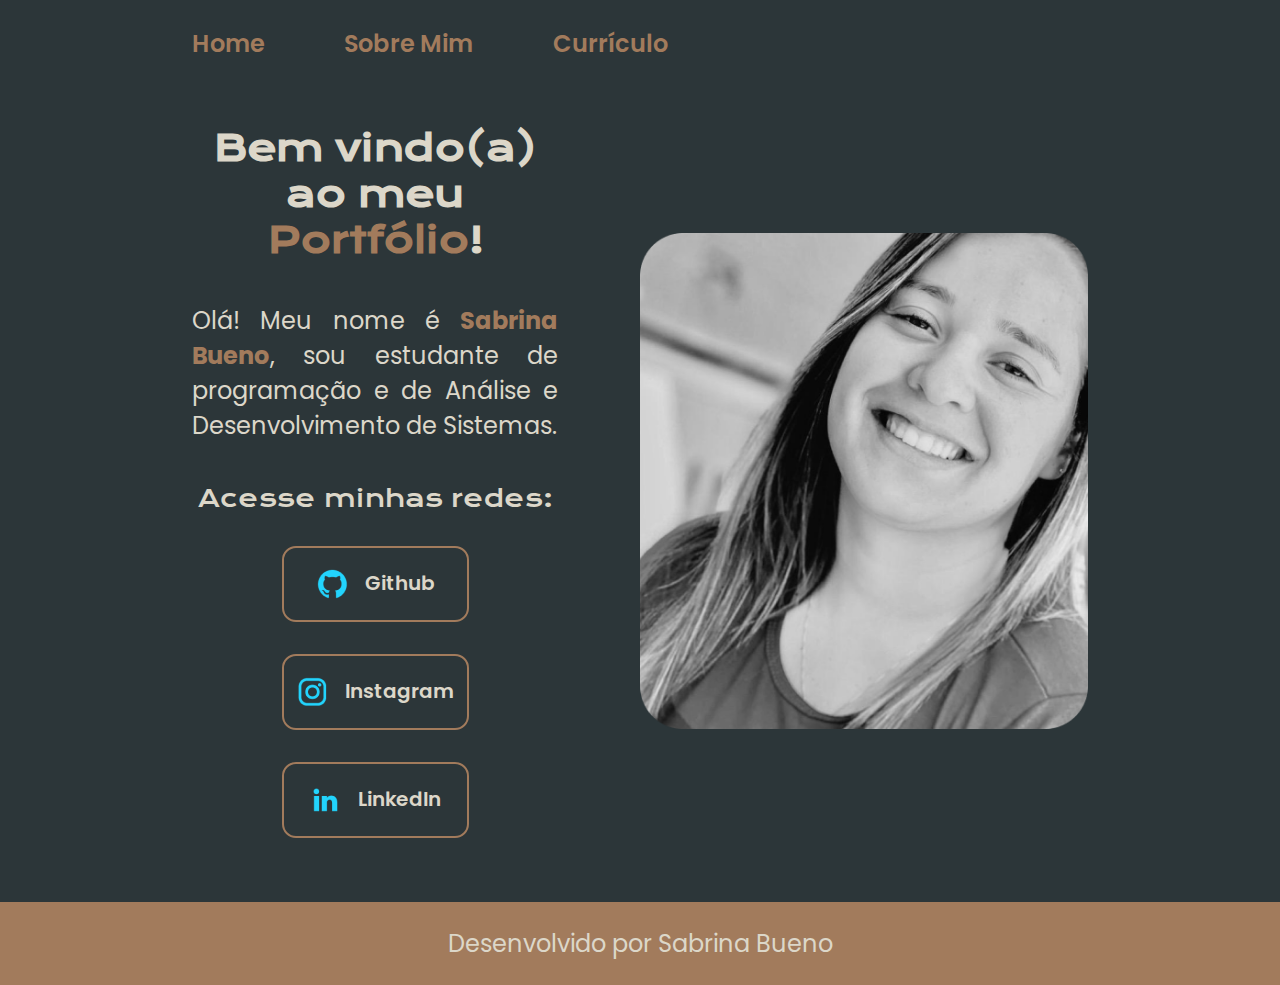
<file: index.html>
<!DOCTYPE html>
<html lang="pt-br">
<head>
    <meta charset="UTF-8">
    <meta http-equiv="X-UA-Compatible" content="IE=edge">
    <meta name="viewport" content="width=device-width, initial-scale=1.0">
    <title>Portfólio - Sabrina Bueno</title>
    <link rel="stylesheet" href="./styles/style.css">
</head>
<body>
    <header class="cabecalho">
        <nav class="cabecalho__menu">
            <a class="cabecalho__menu__link" href="index.html">Home</a>
            <a class="cabecalho__menu__link" href="about.html">Sobre Mim</a>
            <a class="cabecalho__menu__link" href="about.html">Currículo</a>
        </nav>
    </header>
    <main class="apresentacao">
        <section class="apresentacao__conteudo">
            <h1 class="apresentacao__conteudo__titulo">Bem vindo(a) ao meu <strong class="titulo-destaque">Portfólio</strong>!</h1>
            <p class="apresentacao__conteudo__texto">Olá! Meu nome é <strong class="titulo-destaque">Sabrina Bueno</strong>, sou estudante de programação e de Análise e Desenvolvimento de Sistemas.</p> 
            <div class="apresentacao__links">
                <h2 class="apresentacao__links__subtitulo">Acesse minhas redes:</h2>
                <a class="apresentacao__links__navegacao" href="https://github.com/sabrinabuenof">
                    <img src="./assets/github.png" alt="icone-github">
                    Github</a>
                <a class="apresentacao__links__navegacao" href="https://www.instagram.com/sabrinnabueno/">
                    <img src="./assets/instagram.png" alt="icone-isntagram"> 
                    Instagram</a>
                <a class="apresentacao__links__navegacao" href="https://www.linkedin.com/in/sabrina-bueno-tester/">
                    <img src="./assets/linkedin.png" alt="icone-linkedin"> 
                    LinkedIn</a>               
            </div>
        </section>
        <img class="apresentacao__imagem" src="./assets/sabrina.png" alt="Fota da sabrina">
    </main>
    <footer class="rodape">
        <p>Desenvolvido por Sabrina Bueno</p>
    </footer>
</body>
</html>
</file>
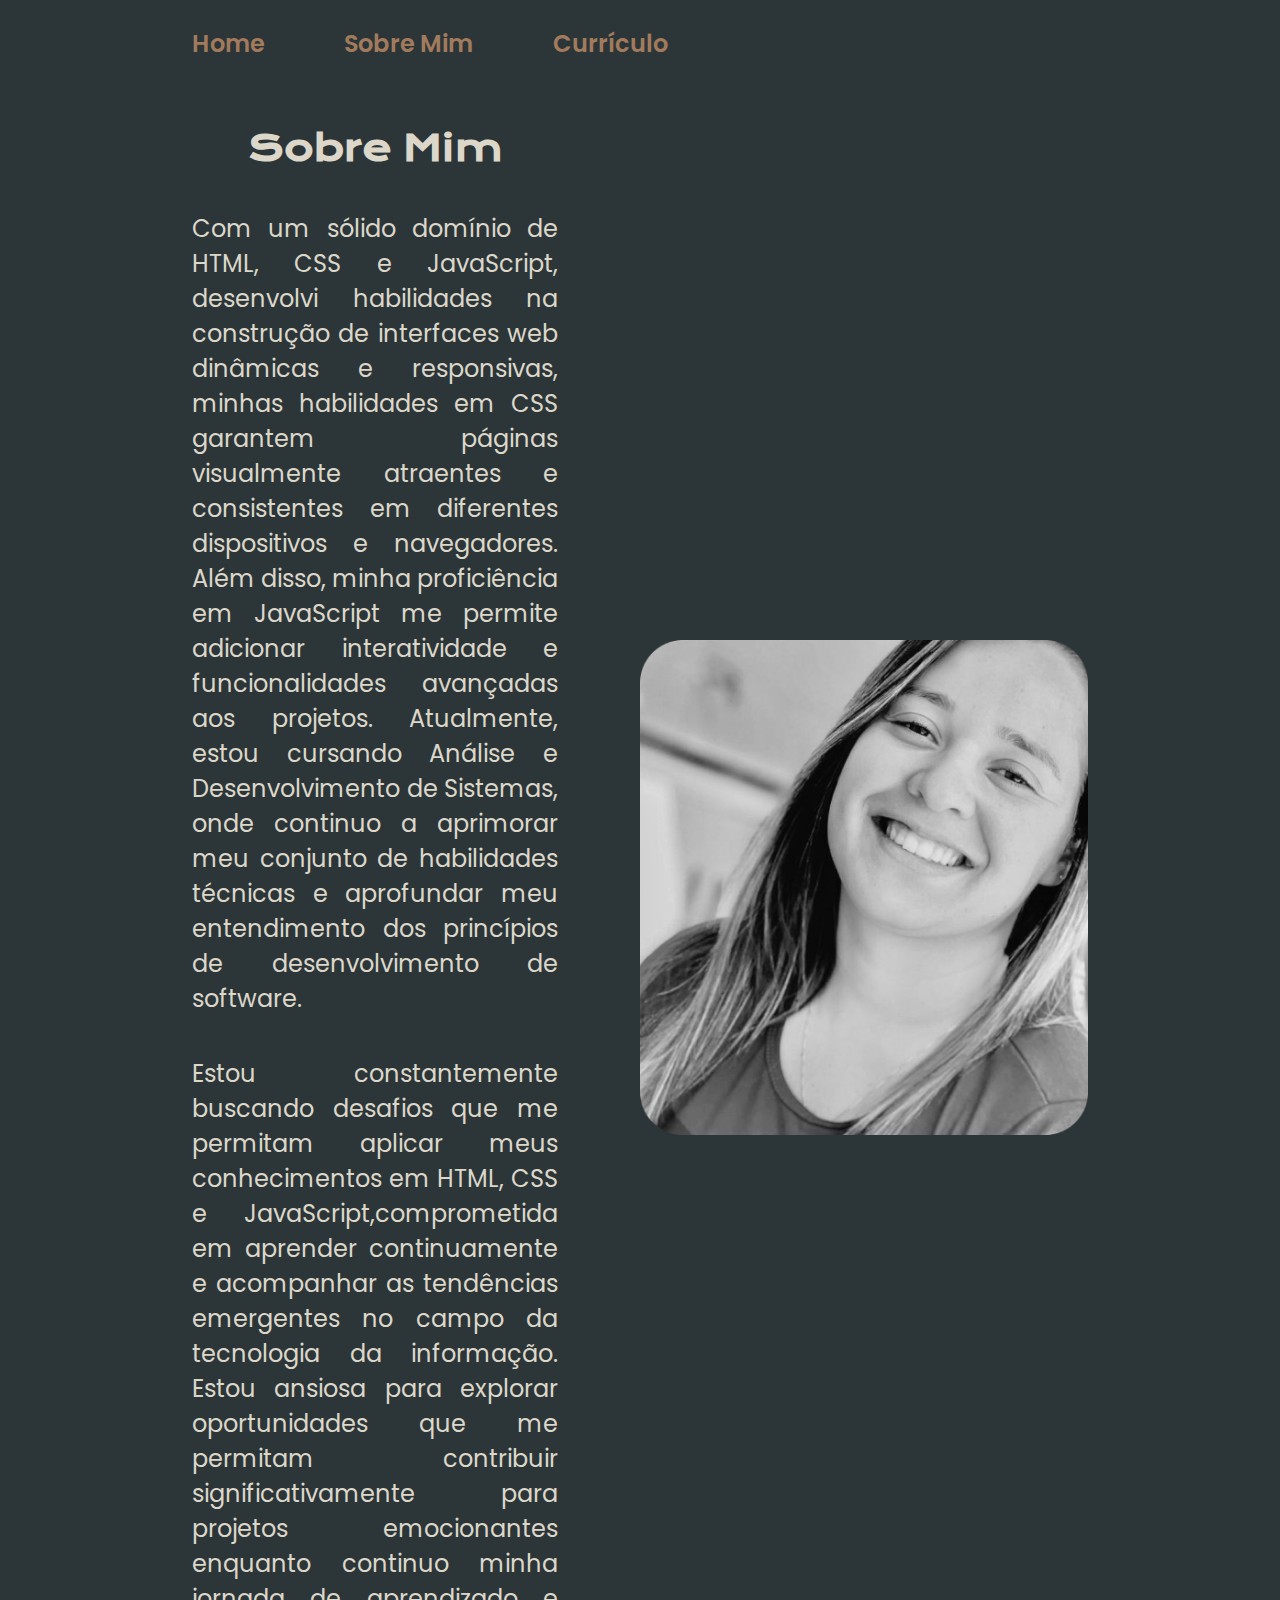
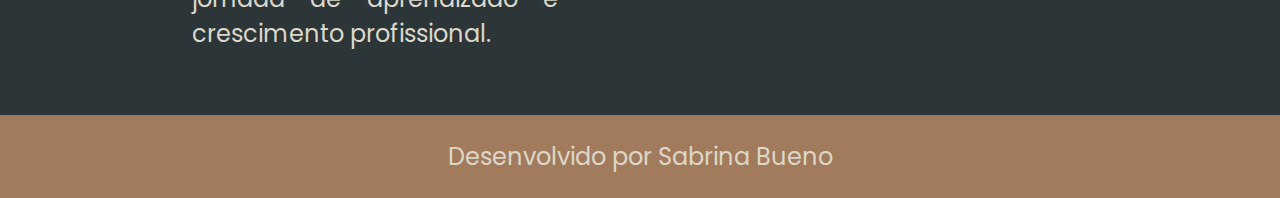
<file: about.html>
<!DOCTYPE html>
<html lang="pt-br">
<head>
    <meta charset="UTF-8">
    <meta http-equiv="X-UA-Compatible" content="IE=edge">
    <meta name="viewport" content="width=device-width, initial-scale=1.0">
    <title>Sobre Mim</title>
    <link rel="stylesheet" href="./styles/style.css">
</head>
<body>
    <header class="cabecalho">
        <nav class="cabecalho__menu">
            <a class="cabecalho__menu__link" href="index.html">Home</a>
            <a class="cabecalho__menu__link" href="about.html">Sobre Mim</a>
            <a class="cabecalho__menu__link" href="curriculo.html">Currículo</a>
        </nav>
    </header>
    <main class="apresentacao">
        <section class="apresentacao__conteudo">
            <h1 class="apresentacao__conteudo__titulo">Sobre Mim</h1>
            <p class="apresentacao__conteudo__texto">Com um sólido domínio de HTML, CSS e JavaScript, desenvolvi habilidades na construção de interfaces web dinâmicas e responsivas, minhas habilidades em CSS garantem páginas visualmente atraentes e consistentes em diferentes dispositivos e navegadores. Além disso, minha proficiência em JavaScript me permite adicionar interatividade e funcionalidades avançadas aos projetos. Atualmente, estou cursando Análise e Desenvolvimento de Sistemas, onde continuo a aprimorar meu conjunto de habilidades técnicas e aprofundar meu entendimento dos princípios de desenvolvimento de software.</p>
            <p class="apresentacao__conteudo__texto"> Estou constantemente buscando desafios que me permitam aplicar meus conhecimentos em HTML, CSS e JavaScript,comprometida em aprender continuamente e acompanhar as tendências emergentes no campo da tecnologia da informação. Estou ansiosa para explorar oportunidades que me permitam contribuir significativamente para projetos emocionantes enquanto continuo minha jornada de aprendizado e crescimento profissional.</p>
        </section>
        <img class="apresentacao__imagem" src="./assets/sabrina.png" alt="Fota da sabrina">
    </main>
    <footer class="rodape">
        <p>Desenvolvido por Sabrina Bueno</p>
    </footer>
</body>
</html>
</file>
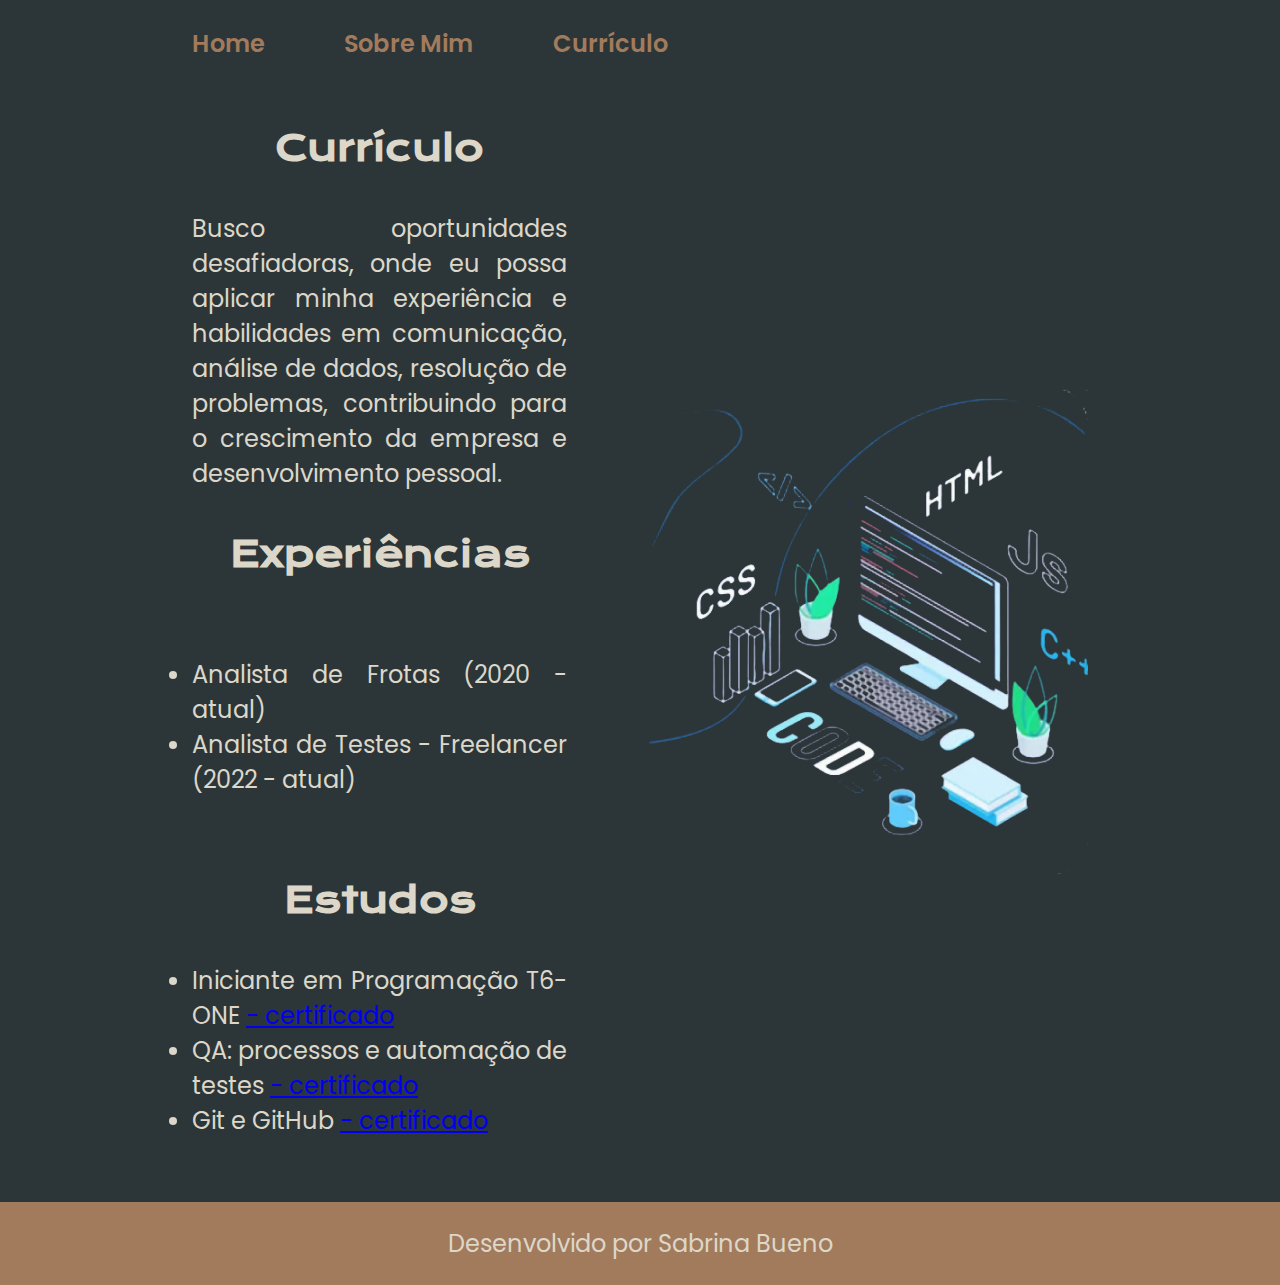
<file: curriculo.html>
<!DOCTYPE html>
<html lang="pt-br">
<head>
    <meta charset="UTF-8">
    <meta http-equiv="X-UA-Compatible" content="IE=edge">
    <meta name="viewport" content="width=device-width, initial-scale=1.0">
    <title>Currículo</title>
    <link rel="stylesheet" href="./styles/style.css">
    
</head>
<body>
    <header class="cabecalho">
        <nav class="cabecalho__menu">
            <a class="cabecalho__menu__link" href="index.html">Home</a>
            <a class="cabecalho__menu__link" href="about.html">Sobre Mim</a>
            <a class="cabecalho__menu__link" href="about.html">Currículo</a>
        </nav>
    </header>

    <main class="apresentacao">
        <section class="apresentacao__conteudo">
            <h1 class="apresentacao__conteudo__titulo">Currículo</h1>
            <p class="apresentacao__conteudo__texto">
                Busco oportunidades desafiadoras, onde eu possa aplicar minha experiência e habilidades em comunicação, análise de dados, resolução de problemas, contribuindo para o crescimento da empresa e desenvolvimento pessoal.
            </p>
            <h2 class="apresentacao__conteudo__titulo">Experiências</h2>
            <p class="apresentacao__conteudo__texto">
            <ul class="apresentacao__conteudo__texto">
                <li> Analista de Frotas (2020 - atual)  </li>
                <li> Analista de Testes - Freelancer (2022 - atual) </li>
            </ul>
            </p>
            <h2 class="apresentacao__conteudo__titulo">Estudos</h2>
            <div class="apresentacao__conteudo__texto">
            <ul class="apresentacao__conteudo__texto">
                <li>Iniciante em Programação T6-ONE <a href="https://cursos.alura.com.br/degree/certificate/17b4a6e6-0d4c-46b1-8820-7c58b80a5dc4">- certificado</a> </li>
                <li>QA: processos e automação de testes <a href="https://cursos.alura.com.br/degree/certificate/0cc784f2-1106-40c2-94f6-faf788685b1f">- certificado</a></li>
                <li>Git e GitHub <a href="https://cursos.alura.com.br/certificate/sabrinabueno/git-github-compartilhando-colaborando-projetos">- certificado</a></li>
            </ul>
            </div>    
        </section>
        <img class="apresentacao__imagem" src="./assets/img.png" alt="Imagem dev ilustrativa">
    </main> 

    <footer class="rodape">
        <p>Desenvolvido por Sabrina Bueno</p>
    </footer>
    
</body>
</html>
</file>
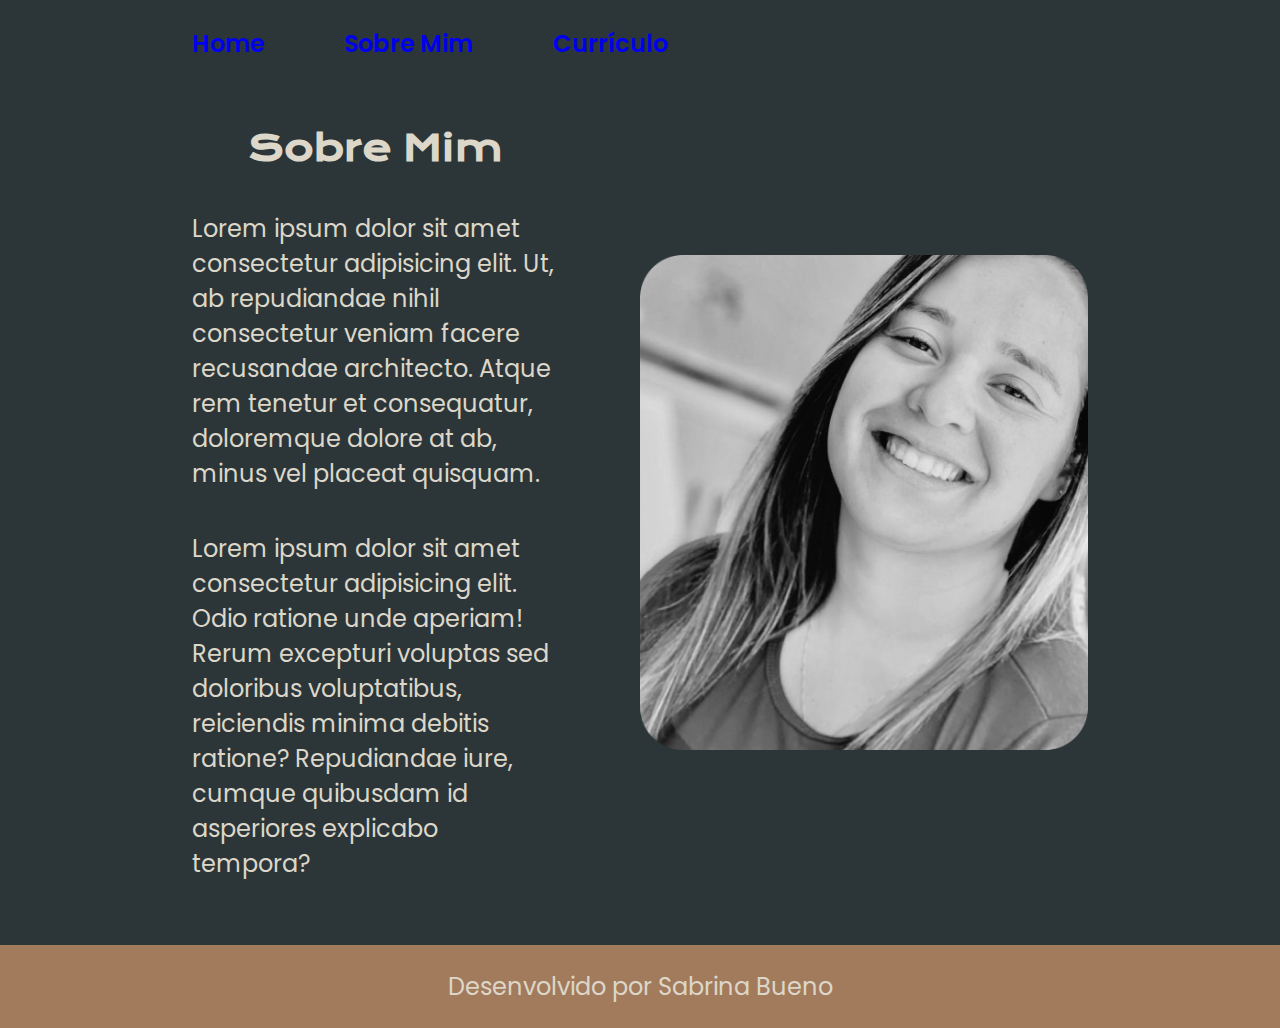
<file: portfolio/about.html>
<!DOCTYPE html>
<html lang="pt-br">
<head>
    <meta charset="UTF-8">
    <meta http-equiv="X-UA-Compatible" content="IE=edge">
    <meta name="viewport" content="width=device-width, initial-scale=1.0">
    <title>Sobre Mim</title>
    <link rel="stylesheet" href="./styles/style.css">
</head>
<body>
    <header class="cabecalho">
        <nav class="cabecalho__menu">
            <a class="cabecalho__menu__link" href="index.html">Home</a>
            <a class="cabecalho__menu__link" href="about.html">Sobre Mim</a>
            <a class="cabecalho__menu__link" href="curriculo.html">Currículo</a>
        </nav>
    </header>
    <main class="apresentacao">
        <section class="apresentacao__conteudo">
            <h1 class="apresentacao__conteudo__titulo">Sobre Mim</h1>
            <p class="apresentacao__conteudo__texto">Lorem ipsum dolor sit amet consectetur adipisicing elit. Ut, ab repudiandae nihil consectetur veniam facere recusandae architecto. Atque rem tenetur et consequatur, doloremque dolore at ab, minus vel placeat quisquam.</p>
            <p class="apresentacao__conteudo__texto">Lorem ipsum dolor sit amet consectetur adipisicing elit. Odio ratione unde aperiam! Rerum excepturi voluptas sed doloribus voluptatibus, reiciendis minima debitis ratione? Repudiandae iure, cumque quibusdam id asperiores explicabo tempora?</p>
        </section>
        <img class="apresentacao__imagem" src="./assets/sabrina.png" alt="Fota da sabrina">
    </main>
    <footer class="rodape">
        <p>Desenvolvido por Sabrina Bueno</p>
    </footer>
</body>
</html>
</file>
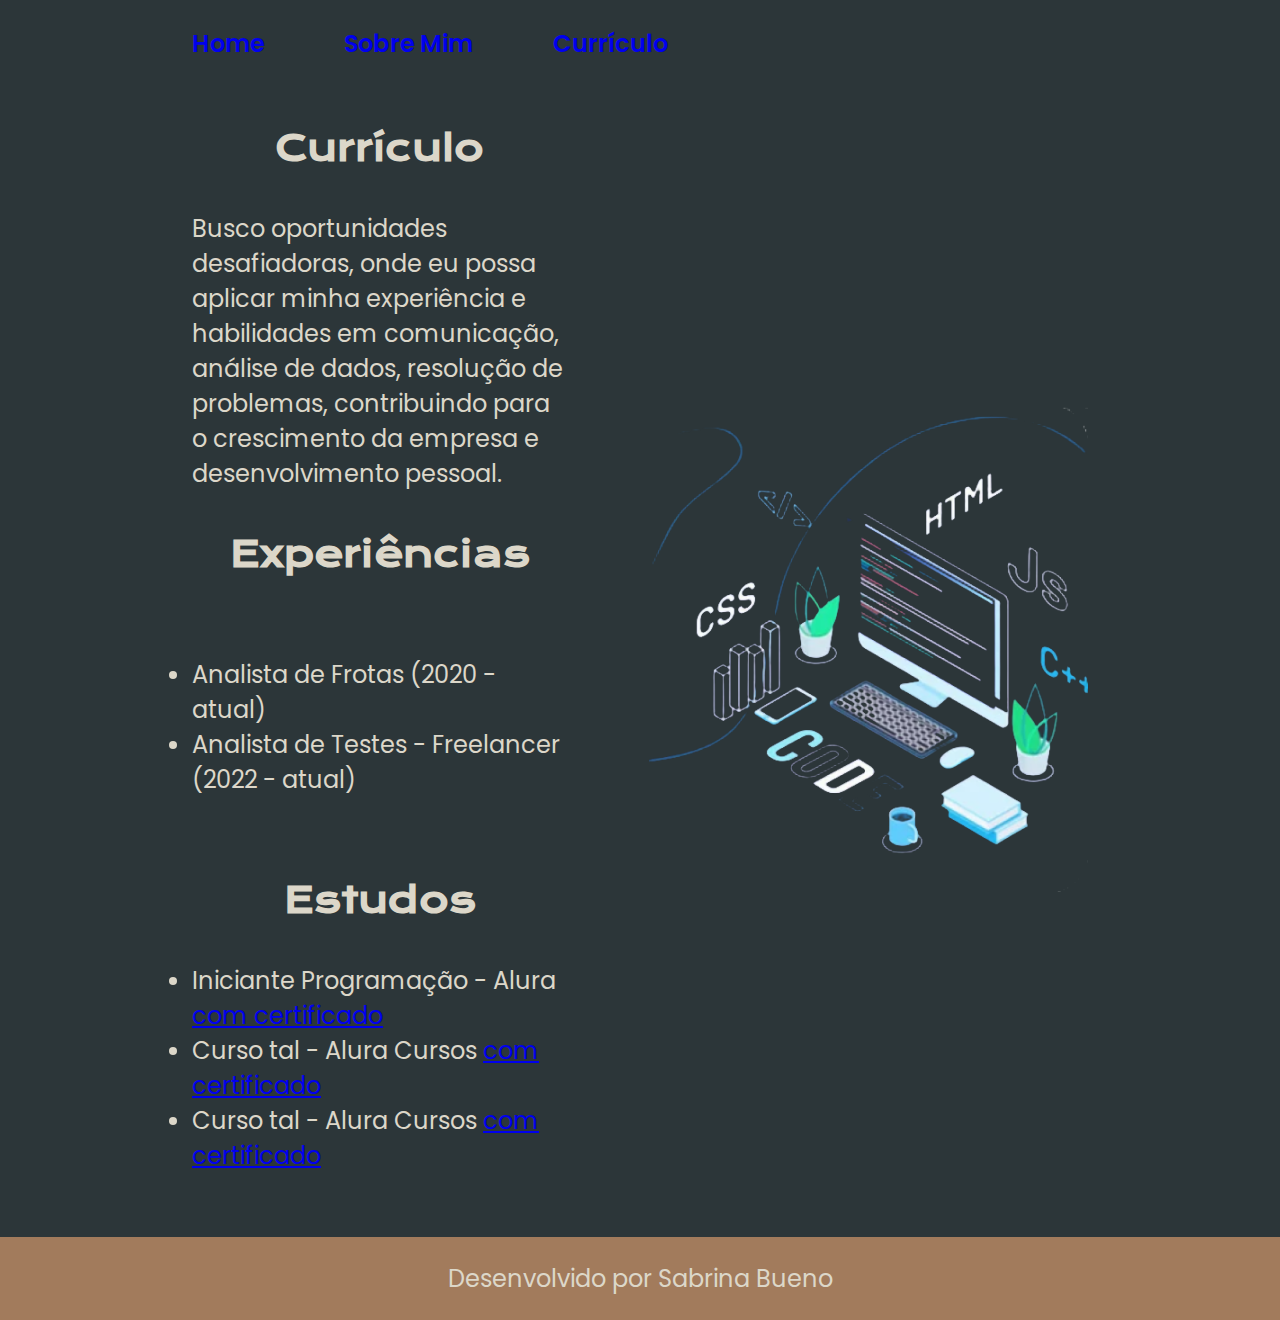
<file: portfolio/curriculo.html>
<!DOCTYPE html>
<html lang="pt-br">
<head>
    <meta charset="UTF-8">
    <meta http-equiv="X-UA-Compatible" content="IE=edge">
    <meta name="viewport" content="width=device-width, initial-scale=1.0">
    <title>Currículo</title>
    <link rel="stylesheet" href="./styles/style.css">
    
</head>
<body>
    <header class="cabecalho">
        <nav class="cabecalho__menu">
            <a class="cabecalho__menu__link" href="index.html">Home</a>
            <a class="cabecalho__menu__link" href="about.html">Sobre Mim</a>
            <a class="cabecalho__menu__link" href="about.html">Currículo</a>
        </nav>
    </header>

    <main class="apresentacao">
        <section class="apresentacao__conteudo">
            <h1 class="apresentacao__conteudo__titulo">Currículo</h1>
            <p class="apresentacao__conteudo__texto">
                Busco oportunidades desafiadoras, onde eu possa aplicar minha experiência e habilidades em comunicação, análise de dados, resolução de problemas, contribuindo para o crescimento da empresa e desenvolvimento pessoal.
            </p>
            <h2 class="apresentacao__conteudo__titulo">Experiências</h2>
            <p class="apresentacao__conteudo__texto">
            <ul class="apresentacao__conteudo__texto">
                <li> Analista de Frotas (2020 - atual)  </li>
                <li> Analista de Testes - Freelancer (2022 - atual) </li>
            </ul>
            </p>
            <h2 class="apresentacao__conteudo__titulo">Estudos</h2>
            <div class="apresentacao__conteudo__texto">
            <ul class="apresentacao__conteudo__texto">
                <li>Iniciante Programação - Alura <a href="https://cursos.alura.com.br/degree/certificate/17b4a6e6-0d4c-46b1-8820-7c58b80a5dc4">com certificado</a> </li>
                <li>Curso tal - Alura Cursos <a href="linkdocertificado">com certificado</a></li>
                <li>Curso tal - Alura Cursos <a href="linkdocertificado">com certificado</a></li>
            </ul>
            </div>    
        </section>
        <img class="apresentacao__imagem" src="./assets/img.png" alt="Imagem dev ilustrativa">
    </main> 

    <footer class="rodape">
        <p>Desenvolvido por Sabrina Bueno</p>
    </footer>
    
</body>
</html>
</file>
<file: styles/style.css>
@import url('https://fonts.googleapis.com/css2?family=Fira+Sans:ital,wght@0,100;0,200;0,300;0,400;0,500;0,600;0,700;0,800;0,900;1,100;1,200;1,300;1,400;1,500;1,600;1,700;1,800;1,900&family=Krona+One&family=Poppins:ital,wght@0,100;0,200;0,300;0,400;0,500;0,600;0,700;0,800;0,900;1,100;1,200;1,300;1,400;1,500;1,600;1,700;1,800;1,900&family=Roboto:ital,wght@0,100;0,300;0,400;0,500;0,700;0,900;1,100;1,300;1,400;1,500;1,700;1,900&display=swap');


:root {
    --cor-primaria:#2C3639;
    --cor-secundaria:#DCD7C9; 
    --cor-terciaria:#A27B5C;
    --cor-hover:#3F4E4F;  

    --fonte-primaria: "Krona One", sans-serif; 
    --fonte-secundaria: "Poppins", sans-serif; 

}


* {
    margin: 0;
    padding: 0;
}


body {
    /* height: 100vh; */
    box-sizing: border-box;
    background-color:var(--cor-primaria);
    color: var(--cor-secundaria);
}


.cabecalho {
    padding: 2% 0% 0% 15%;
}


.cabecalho__menu {
    display: flex;
    gap: 80px;
}


.cabecalho__menu__link {
    font-family: var(--fonte-secundaria);
    font-size: 1.5rem;
    font-weight: 600;
    color: var(--cor-terciaria);
    text-decoration: none;
}


.apresentacao {
   padding: 5% 15%;
    display: flex;
    align-items: center;
    justify-content: space-between;
    gap: 82px;
}

.apresentacao__conteudo {
    width: 50%;
    display: flex;
    flex-direction: column;
    gap: 40px;
}

.apresentacao__conteudo__titulo {
    font-size: 2.25rem;
    font-family: var(--fonte-primaria);
    text-align: center;
}


.titulo-destaque {
    color: var(--cor-terciaria);
    
}


.apresentacao__conteudo__texto {
    font-size: 1.5rem;
    font-family: var(--fonte-secundaria);
    text-align: justify;

}

.apresentacao__links {
    display: flex;
    flex-direction: column;
    justify-content: space-between;
    align-items: center;
    gap: 32px;
}

.apresentacao__links__subtitulo{
    font-family: var(--fonte-primaria);
    font-weight: 400;
    font-size:1.5rem;
}


.apresentacao__links__navegacao {
    display: flex;
    justify-content: center;
    gap: 16px;
    border: 2px solid var(--cor-terciaria) ;
    width: 50%;
    text-align: center;
    font-weight: 600;
    border-radius: 14px;
    font-size: 1.25rem;
    padding: 20px 0;
    text-decoration: none;
    color: var(--cor-secundaria);
    font-family: var(--fonte-secundaria);

}

.apresentacao__links__link:hover {
    background-color: var(--cor-hover);
    color: #FFFFFF;
}


.apresentacao__imagem {
    width: 50%;
}


.rodape {
   padding: 24px;
    color:var(--cor-secundaria);
    background-color:var(--cor-terciaria);
    text-align: center;
    font-family:var(--fonte-secundaria);
    font-size: 1.5rem;
    font-weight: 400;
}


@media (max-width: 1200px) {
    .cabecalho {
        padding: 10%;    
    }

    .cabecalho__menu{
        justify-content: center;
    }
    
    .apresentacao {
        flex-direction: column-reverse;
        padding: 5%;
    } 

    .apresentacao__conteudo {
        width: auto;
    }
}
</file>
<file: portfolio/styles/style.css>
@import url('https://fonts.googleapis.com/css2?family=Fira+Sans:ital,wght@0,100;0,200;0,300;0,400;0,500;0,600;0,700;0,800;0,900;1,100;1,200;1,300;1,400;1,500;1,600;1,700;1,800;1,900&family=Krona+One&family=Poppins:ital,wght@0,100;0,200;0,300;0,400;0,500;0,600;0,700;0,800;0,900;1,100;1,200;1,300;1,400;1,500;1,600;1,700;1,800;1,900&family=Roboto:ital,wght@0,100;0,300;0,400;0,500;0,700;0,900;1,100;1,300;1,400;1,500;1,700;1,900&display=swap');


:root {
    --cor-primaria:#2C3639;
    --cor-secundaria:#DCD7C9; 
    --cor-terciaria:#A27B5C;
    --cor-hover:#3F4E4F;  

    --fonte-primaria: "Krona One", sans-serif; 
    --fonte-secundaria: "Poppins", sans-serif; 

}


* {
    margin: 0;
    padding: 0;
}


body {
    /* height: 100vh; */
    box-sizing: border-box;
    background-color:var(--cor-primaria);
    color: var(--cor-secundaria);
}


.cabecalho {
    padding: 2% 0% 0% 15%;
}


.cabecalho__menu {
    display: flex;
    gap: 80px;
}


.cabecalho__menu__link {
    font-family: var(--fonte-secundaria);
    font-size: 1.5rem;
    font-weight: 600;
    color: var;
    text-decoration: none;
}


.apresentacao {
   padding: 5% 15%;
    display: flex;
    align-items: center;
    justify-content: space-between;
    gap: 82px;
}

.apresentacao__conteudo {
    width: 50%;
    display: flex;
    flex-direction: column;
    gap: 40px;
}

.apresentacao__conteudo__titulo {
    font-size: 2.25rem;
    font-family: var(--fonte-primaria);
    text-align: center;
}


.titulo-destaque {
    color: var(--cor-terciaria);
    
}


.apresentacao__conteudo__texto {
    font-size: 1.5rem;
    font-family: var(--fonte-secundaria);
    text-align: justifys;

}

.apresentacao__links {
    display: flex;
    flex-direction: column;
    justify-content: space-between;
    align-items: center;
    gap: 32px;
}

.apresentacao__links__subtitulo{
    font-family: var(--fonte-primaria);
    font-weight: 400;
    font-size:1.5rem;
}


.apresentacao__links__navegacao {
    /* background-color: #159A9C; */
    display: flex;
    justify-content: center;
    gap: 16px;
    border: 2px solid var(--cor-terciaria) ;
    width: 50%;
    text-align: center;
    font-weight: 600;
    border-radius: 14px;
    font-size: 1.25rem;
    padding: 20px 0;
    text-decoration: none;
    color: var(--cor-secundaria);
    font-family: var(--fonte-secundaria);

}

.apresentacao__links__link:hover {
    background-color: var(--cor-hover);
    color: #FFFFFF;
}


.apresentacao__imagem {
    width: 50%;
}


.rodape {
   padding: 24px;
    color:var(--cor-secundaria);
    background-color:var(--cor-terciaria);
    text-align: center;
    font-family:var(--fonte-secundaria);
    font-size: 1.5rem;
    font-weight: 400;
}


@media (max-width: 1200px) {
    .cabecalho {
        padding: 10%;    
    }

    .cabecalho__menu{
        justify-content: center;
    }
    
    .apresentacao {
        flex-direction: column-reverse;
        padding: 5%;
    } 

    .apresentacao__conteudo {
        width: auto;
    }
}
</file>
